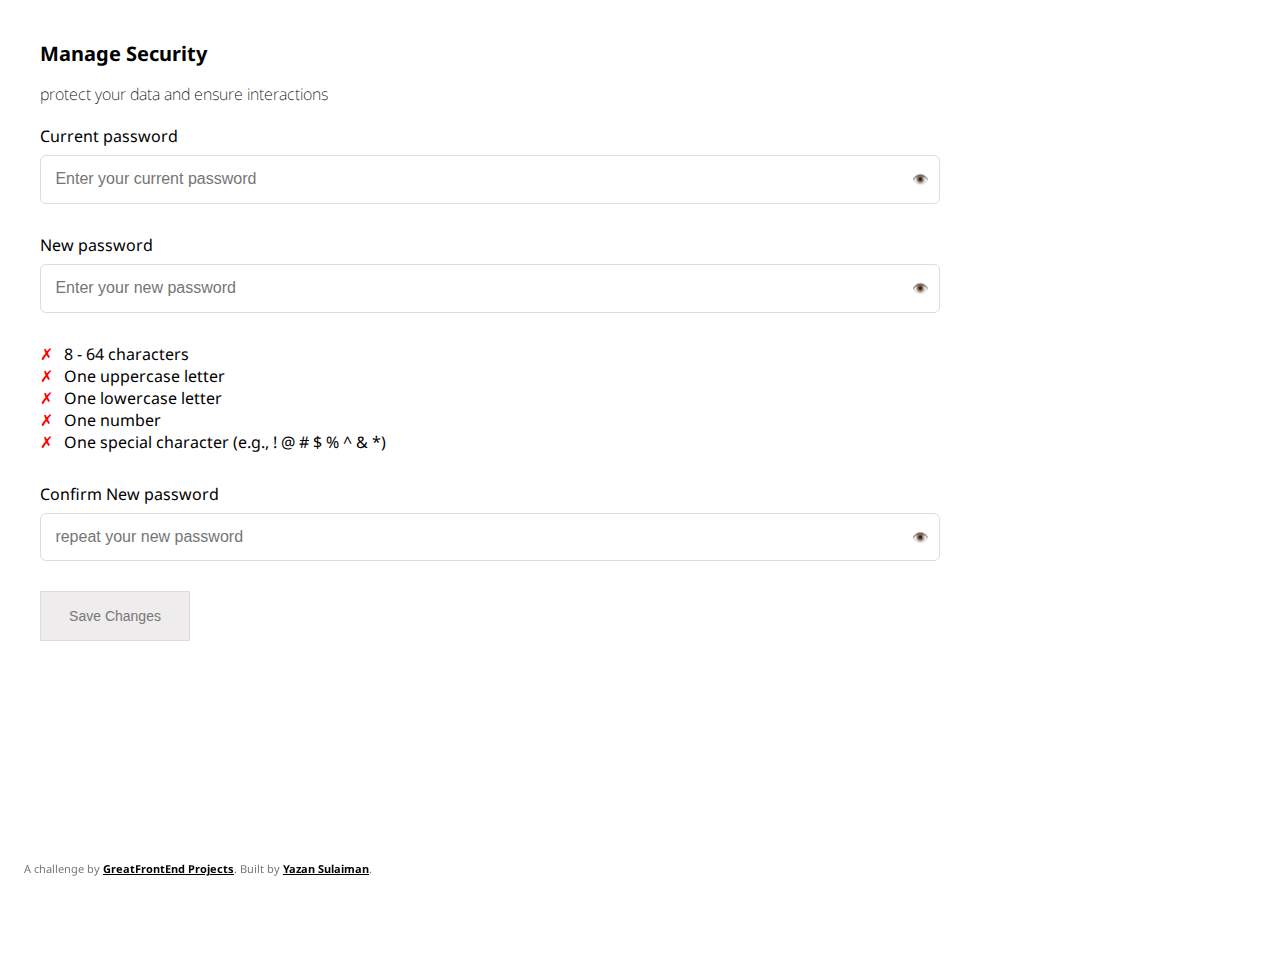
<file: index.html>
<!DOCTYPE html>
<html lang="en">

<head>
  <meta charset="utf-8" />
  <meta name="viewport" content="width=device-width, initial-scale=1" />
  <title>GreatFrontEnd Projects</title>
  <link rel="preconnect" href="https://fonts.googleapis.com" />
  <link rel="preconnect" href="https://fonts.gstatic.com" crossorigin />
  <link href="https://fonts.googleapis.com/css2?family=Noto+Sans:ital,wght@0,100..900;1,100..900&display=swap"
    rel="stylesheet" />

  <link rel="stylesheet" href="css/style.css?v=1.0">
  <link rel="icon" href="img/favicon.ico" sizes="any" />
 
</head>

<body>
  <header>
    <h1><strong>Manage Security</strong></h1>
    <p>protect your data and ensure interactions</p>

  </header>
  <form  id="passwords-form" method="POST" action="https://www.greatfrontend.com/api/projects/challenges/auth/change-password" class="container">
    <div class="password-form">
      <label for="currentPassword">Current password</label>
      <div style="position: relative; display: inline-block;">
        <input id="currentPassword" name="currentPassword" type="password" placeholder="Enter your current password" required >
        <button style="position: absolute; right: 5px; top: 50%; transform: translateY(-50%); 
        background: none; border: none; cursor: pointer;" onclick="togglePasswordVisibility('currentPassword')">
          👁️
        </button>
        <div id="current-error" class="error-message"></div>

      </div>
    </div>
    <div class="password-form">
      <label for="newPassword">New password</label>
      <div style="position: relative; display: inline-block;">
        <input id="newPassword" name="newPassword" type="password" placeholder="Enter your new password"  required oninput="validatePassword(); matchPassword()">
        <button style="position: absolute; right: 5px; top: 50%; transform: translateY(-50%); 
        background: none; border: none; cursor: pointer;" onclick="togglePasswordVisibility('newPassword')">
          👁️
        </button>
        <div id="password-error" class="error-message"></div>

      </div>
      
    </div>
    <div class="requirements">
      <div id="length-req" class="requirement invalid">8 - 64 characters</div>
      <div id="upper-req" class="requirement invalid">One uppercase letter</div>
      <div id="lower-req" class="requirement invalid">One lowercase letter</div>
      <div id="number-req" class="requirement invalid">One number</div>
      <div id="special-req" class="requirement invalid">One special character (e.g., ! @ # $ % ^ & *)</div>
    </div>
    <div class="password-form">
      <label for="rePassword">Confirm New password</label>
      <div style="position: relative; display: inline-block;">
        <input id="rePassword" name="rePassword" type="password" placeholder="repeat your new password" required oninput="matchPassword()">
        <button style="position: absolute; right: 5px; top: 50%; transform: translateY(-50%); 
        background: none; border: none; cursor: pointer;" onclick="togglePasswordVisibility('rePassword')">
          👁️
        </button>
        <div id="confirm-error" class="error-message"></div>

      </div>
    </div>
    <button class="button" id="saveButton" type="submit">Save Changes</button>

  </form>

  <div class="credits" data-gfe-screenshot-exclude="true">
    A challenge by
    <a href="https://www.greatfrontend.com/projects?ref=challenges" target="_blank">GreatFrontEnd Projects</a>. Built by
    <a href="https://www.greatfrontend.com/projects/u/username" target="_blank">Yazan Sulaiman</a>.
  </div>
  <script src="js/index.js"></script>
</body>

</html>
</file>
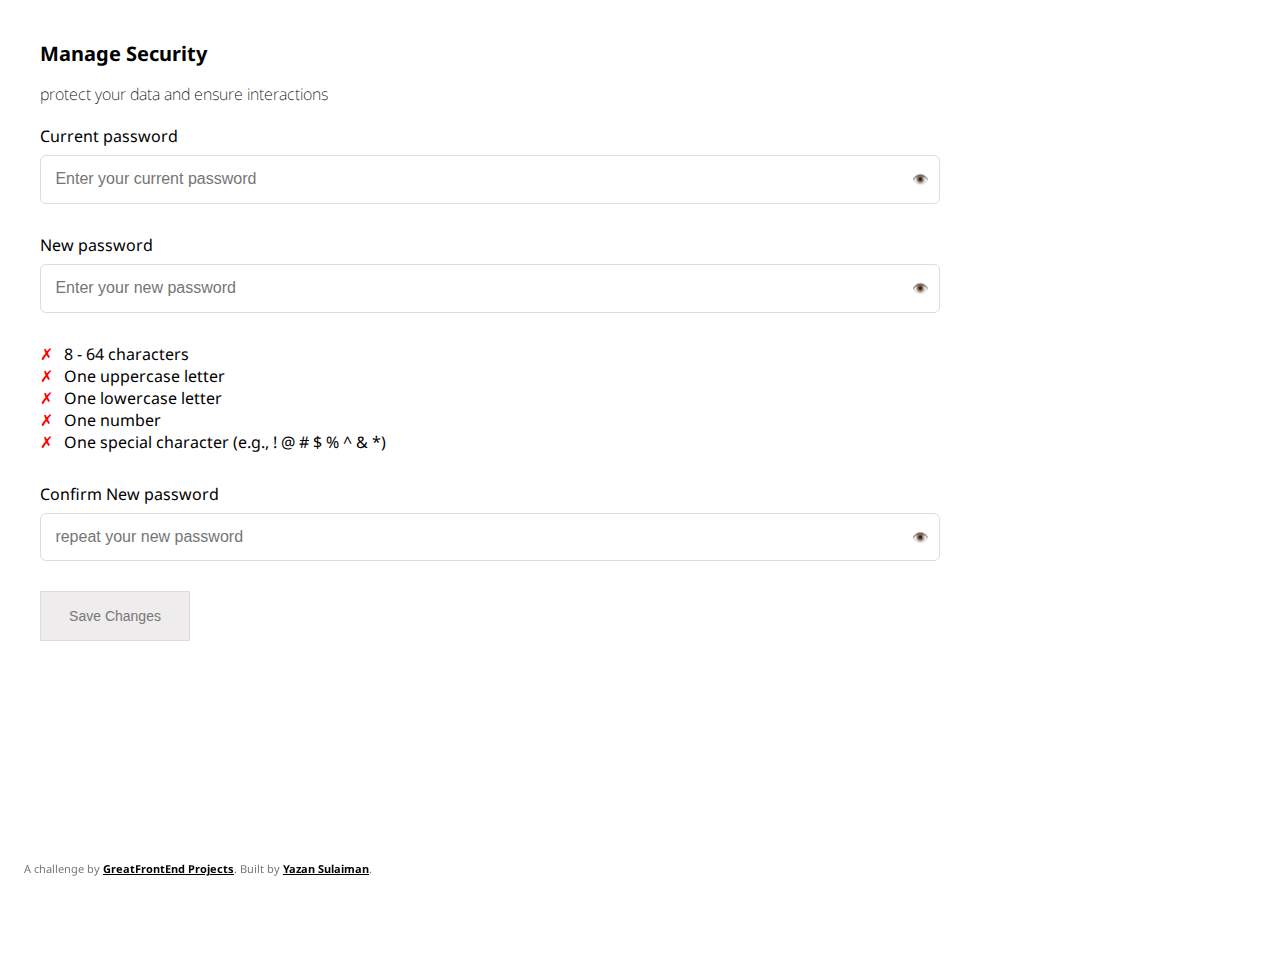
<file: password-section/index.html>
<!DOCTYPE html>
<html lang="en">

<head>
  <meta charset="utf-8" />
  <meta name="viewport" content="width=device-width, initial-scale=1" />
  <title>GreatFrontEnd Projects</title>
  <link rel="preconnect" href="https://fonts.googleapis.com" />
  <link rel="preconnect" href="https://fonts.gstatic.com" crossorigin />
  <link href="https://fonts.googleapis.com/css2?family=Noto+Sans:ital,wght@0,100..900;1,100..900&display=swap"
    rel="stylesheet" />

  <link rel="stylesheet" href="css/style.css?v=1.0">
  <link rel="icon" href="img/favicon.ico" sizes="any" />
 
</head>

<body>
  <header>
    <h1><strong>Manage Security</strong></h1>
    <p>protect your data and ensure interactions</p>

  </header>
  <form method="POST" action="https://www.greatfrontend.com/api/projects/challenges/auth/change-password" class="container">
    <div class="password-form">
      <label for="currentPassword">Current password</label>
      <div style="position: relative; display: inline-block;">
        <input id="currentPassword" name="currentPassword" type="password" placeholder="Enter your current password" required >
        <button style="position: absolute; right: 5px; top: 50%; transform: translateY(-50%); 
        background: none; border: none; cursor: pointer;" onclick="togglePasswordVisibility('currentPassword')">
          👁️
        </button>
        <div id="current-error" class="error-message"></div>

      </div>
    </div>
    <div class="password-form">
      <label for="newPassword">New password</label>
      <div style="position: relative; display: inline-block;">
        <input id="newPassword" name="newPassword" type="password" placeholder="Enter your new password"  required oninput="validatePassword(); matchPassword()">
        <button style="position: absolute; right: 5px; top: 50%; transform: translateY(-50%); 
        background: none; border: none; cursor: pointer;" onclick="togglePasswordVisibility('newPassword')">
          👁️
        </button>
        <div id="password-error" class="error-message"></div>

      </div>
      
    </div>
    <div class="requirements">
      <div id="length-req" class="requirement invalid">8 - 64 characters</div>
      <div id="upper-req" class="requirement invalid">One uppercase letter</div>
      <div id="lower-req" class="requirement invalid">One lowercase letter</div>
      <div id="number-req" class="requirement invalid">One number</div>
      <div id="special-req" class="requirement invalid">One special character (e.g., ! @ # $ % ^ & *)</div>
    </div>
    <div class="password-form">
      <label for="rePassword">Confirm New password</label>
      <div style="position: relative; display: inline-block;">
        <input id="rePassword" name="rePassword" type="password" placeholder="repeat your new password" required oninput="matchPassword()">
        <button style="position: absolute; right: 5px; top: 50%; transform: translateY(-50%); 
        background: none; border: none; cursor: pointer;" onclick="togglePasswordVisibility('rePassword')">
          👁️
        </button>
        <div id="confirm-error" class="error-message"></div>

      </div>
    </div>
    <button class="button" id="saveButton" type="submit" onclick="submitPasswordChange()">Save Changes</button>

  </form>

  <div class="credits" data-gfe-screenshot-exclude="true">
    A challenge by
    <a href="https://www.greatfrontend.com/projects?ref=challenges" target="_blank">GreatFrontEnd Projects</a>. Built by
    <a href="https://www.greatfrontend.com/projects/u/username" target="_blank">Yazan Sulaiman</a>.
  </div>
  <script src="js/index.js"></script>
</body>

</html>
</file>
<file: css/style.css>
/* Put any custom CSS styles here.  */
/* Be sure to delete the <style> tag in index.html if you want to use this stylesheet. */
body {

  font-family: "Noto Sans", system-ui, -apple-system, BlinkMacSystemFont,
    "Segoe UI", Roboto, Oxygen, Ubuntu, Cantarell, "Open Sans", "Helvetica Neue",
    sans-serif;
  min-height: 100vh;
  -webkit-font-smoothing: antialiased;
  -moz-osx-font-smoothing: grayscale;
  text-rendering: optimizeLegibility;
  margin: 40px;
  max-width: 900px;
}

* {
  box-sizing: border-box;
}

.container {
  flex-direction: column;
  display: flex;
  gap: 30px;
  margin-top: 20px;
}
h1{
  font-weight: 400;
  font-size: 20px;
}
p{
  font-weight: 200;
}
.password-form{
  display: flex;
  flex-direction: column;
  gap: 0.5rem;  
}
input{
  padding: 0.9rem;
  border: 1px solid #ddd;
  border-radius: 6px;
  font-size: 1rem;
  min-width: 100%;
}
.credits {
  color: #777;
  position: fixed;
  bottom: 24px;
  left: 24px;
  font-size: 11px;
  text-align: center;
}

.credits a {
  color: #000;
  font-weight: bold;
}
.button {
  color: #777;
  font-size: 14px;
  text-align: center;
  border: 1px solid #ddd;
  max-width: 150px;
  min-height: 50px;
  background-color: #eeecec;
  cursor: pointer;

}
.button:hover {
  color: #5e5d5d;
  font-size: 14px;
  text-align: center;
  border: 1px solid #ddd;
  max-width: 150px;
  min-height: 50px;
  background-color: #ded5d5;
}
.requirement::before {
  content: "✗"; 
  color: red;
  display: inline-block;
  width: 1.5em;
}

.requirement.valid::before {
  content: "✓"; 
  color: green;
}

.requirement {
  color: black; 
}

.error-message {
  color: red;
  font-size: 0.8em;
  margin-top: 5px;
  display: none;
}
</file>
<file: password-section/css/style.css>
/* Put any custom CSS styles here.  */
/* Be sure to delete the <style> tag in index.html if you want to use this stylesheet. */
body {

  font-family: "Noto Sans", system-ui, -apple-system, BlinkMacSystemFont,
    "Segoe UI", Roboto, Oxygen, Ubuntu, Cantarell, "Open Sans", "Helvetica Neue",
    sans-serif;
  min-height: 100vh;
  -webkit-font-smoothing: antialiased;
  -moz-osx-font-smoothing: grayscale;
  text-rendering: optimizeLegibility;
  margin: 40px;
  max-width: 900px;
}

* {
  box-sizing: border-box;
}

.container {
  flex-direction: column;
  display: flex;
  gap: 30px;
  margin-top: 20px;
}
h1{
  font-weight: 400;
  font-size: 20px;
}
p{
  font-weight: 200;
}
.password-form{
  display: flex;
  flex-direction: column;
  gap: 0.5rem;  
}
input{
  padding: 0.9rem;
  border: 1px solid #ddd;
  border-radius: 6px;
  font-size: 1rem;
  min-width: 100%;
}
.credits {
  color: #777;
  position: fixed;
  bottom: 24px;
  left: 24px;
  font-size: 11px;
  text-align: center;
}

.credits a {
  color: #000;
  font-weight: bold;
}
.button {
  color: #777;
  font-size: 14px;
  text-align: center;
  border: 1px solid #ddd;
  max-width: 150px;
  min-height: 50px;
  background-color: #eeecec;
  cursor: pointer;

}
.button:hover {
  color: #5e5d5d;
  font-size: 14px;
  text-align: center;
  border: 1px solid #ddd;
  max-width: 150px;
  min-height: 50px;
  background-color: #ded5d5;
}
.requirement::before {
  content: "✗"; 
  color: red;
  display: inline-block;
  width: 1.5em;
}

.requirement.valid::before {
  content: "✓"; 
  color: green;
}

.requirement {
  color: black; 
}

.error-message {
  color: red;
  font-size: 0.8em;
  margin-top: 5px;
  display: none;
}
</file>
